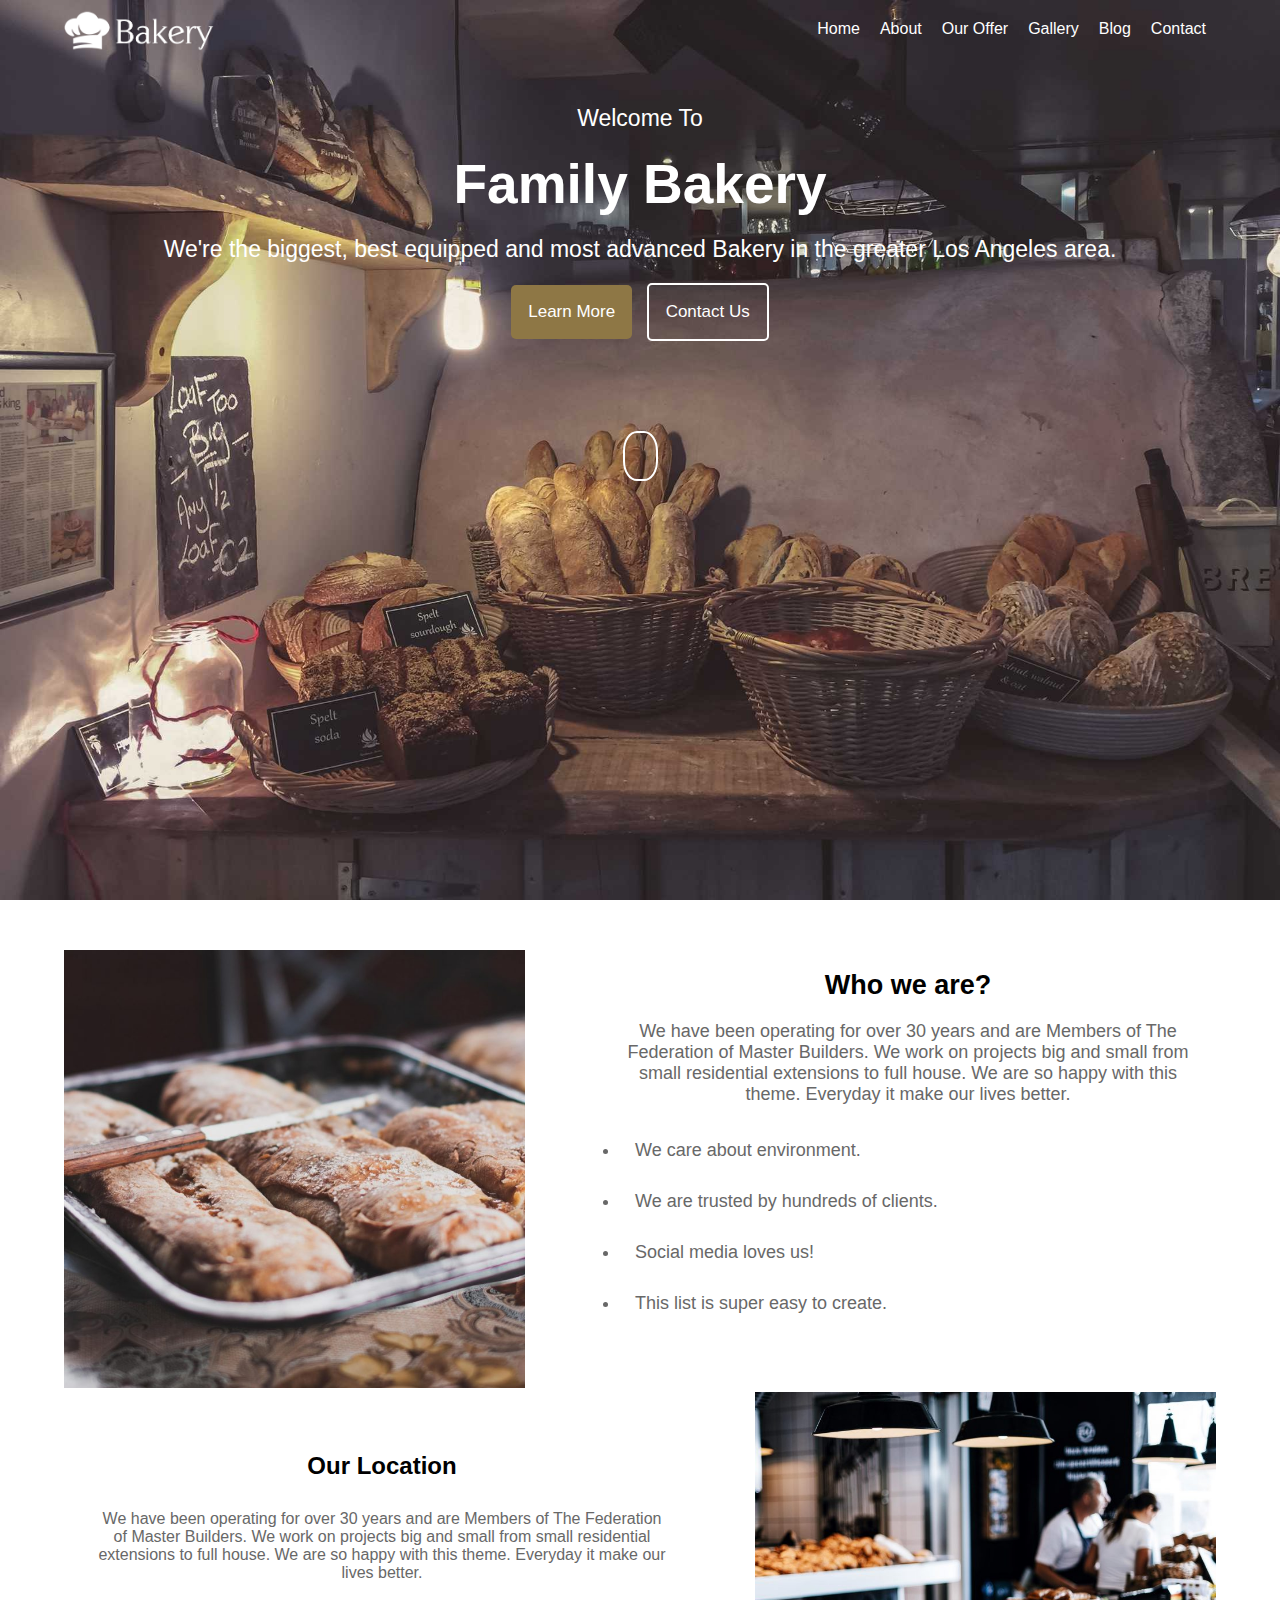
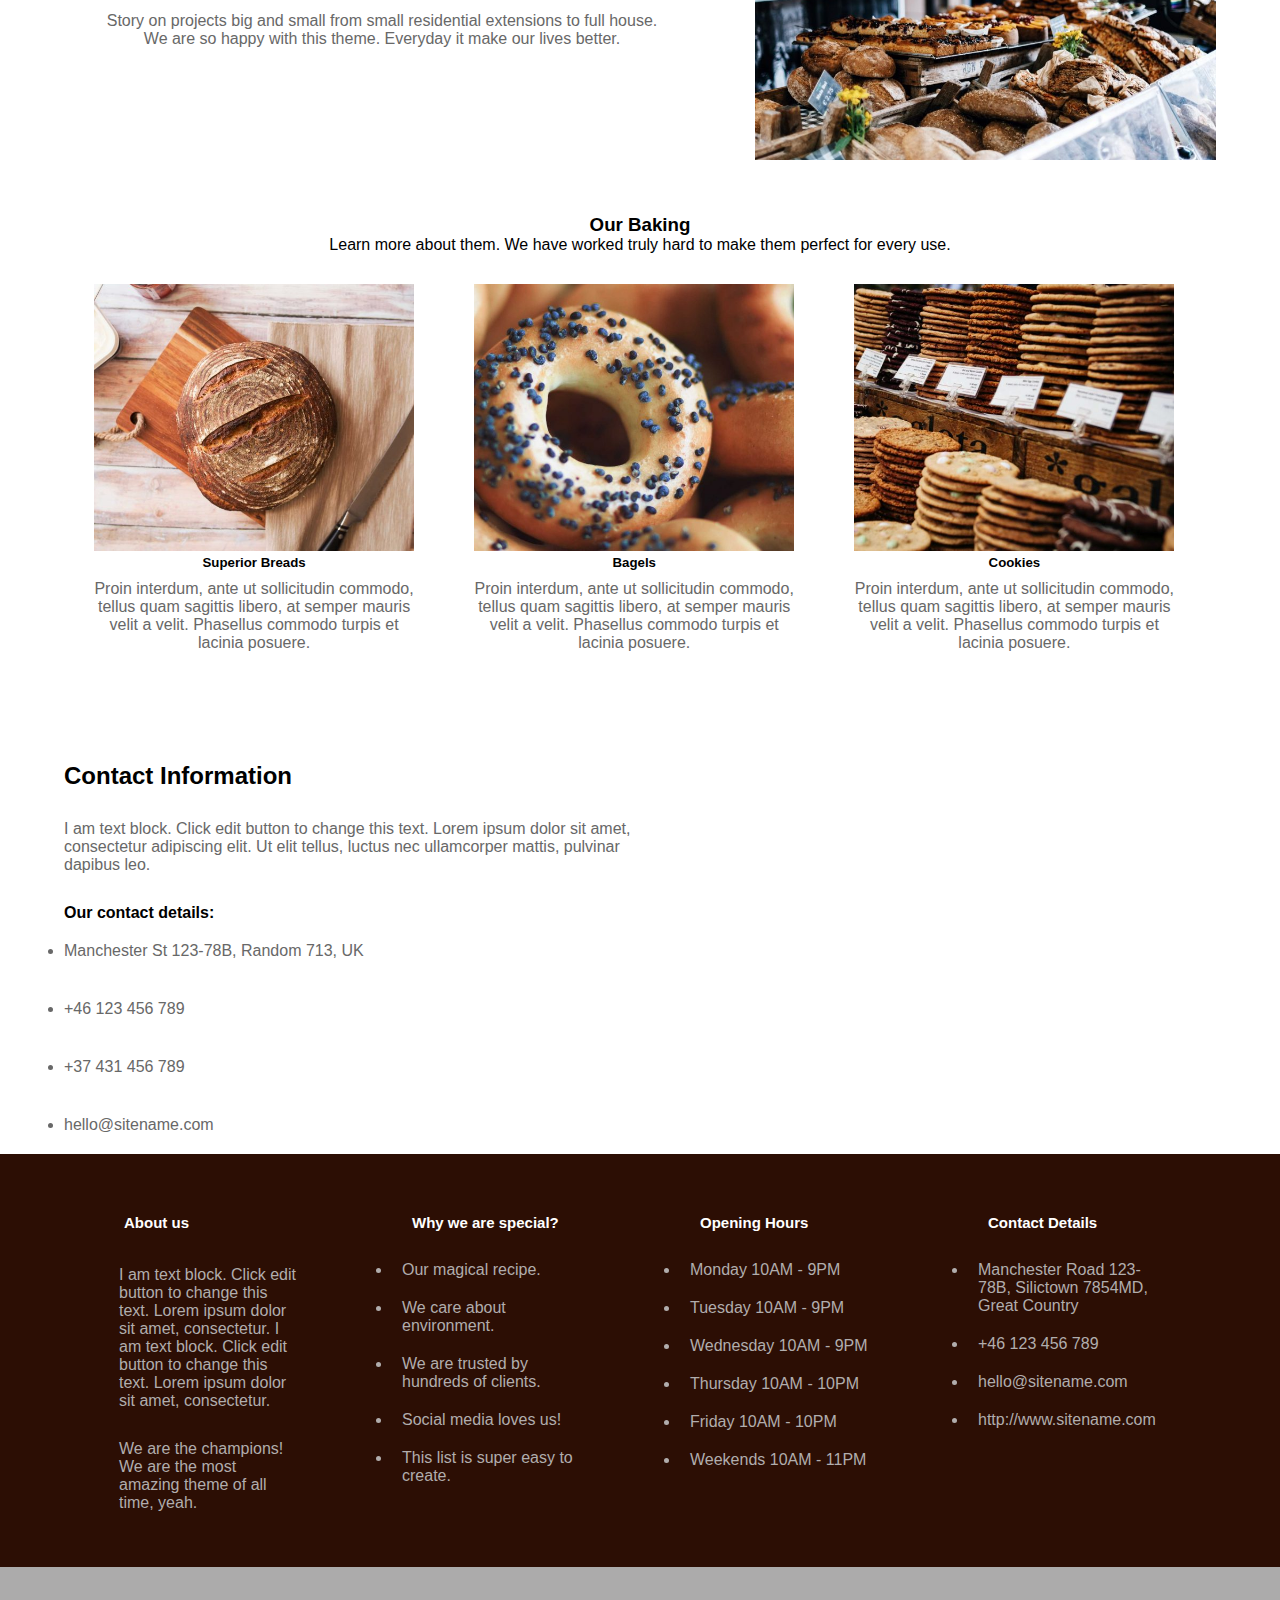
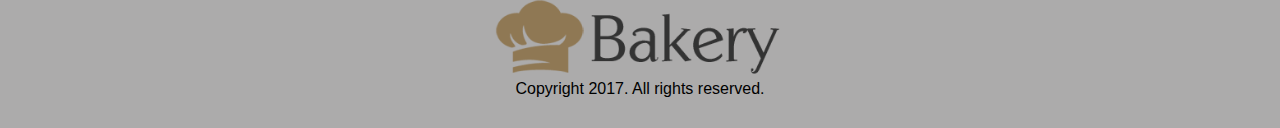
<file: index.html>
<!DOCTYPE html>
<html lang="en">
<head>
    <meta charset="UTF-8">
    <meta name="viewport" content="width=device-width, initial-scale=1.0">
    <link rel="stylesheet" href="./css/Bakery.css">
    <title>Document</title>
</head>
<body>
    <div class="home">
        <div class="nav">
            <div class="container">
                <div class="nav-logo">
                    <img src="./imges/bakery-light-1.png" alt="logo">
                </div>
                <div class="nav-link">
                    <ul>
                        <li><a href="#Home">Home</a></li>
                        <li><a href="#About">About</a></li>
                        <li><a href="#Offer">Our Offer</a></li>
                        <li><a href="#Gallery">Gallery</a></li>
                        <li><a href="#Blog">Blog</a></li>
                        <li><a href="#Contact">Contact</a></li>
                    </ul>
                </div>
                <div class="clr"></div>
            </div>
        </div>
        <div id="Home" class="home-page">
            <p>Welcome To</p>
            <h1>Family Bakery</h1>
            <p>We're the biggest, best equipped and most advanced Bakery in the greater Los Angeles area.</p>
            <button class="btn btn1">Learn More</button>
            <button class="btn btn2">Contact Us</button>
            <div class="scroll"></div>
        </div>
    </div>
    <div id="About" class="about">
        <div class="about-img">
            <img src="./imges/alexandru-stavrica-170390-800x760.jpg" alt="">
        </div>
        <div class="about-cap">
            <h2>Who we are?</h2>
            <p>We have been operating for over 30 years and are Members of The Federation of Master Builders. We work on projects big and small from small residential extensions to full house. We are so happy with this theme. Everyday it make our lives better.</p>
            <div class="about-list">
                <ul>
                    <li>We care about environment.</li>
                    <li>We are trusted by hundreds of clients.</li>
                    <li>Social media loves us!</li>
                    <li>This list is super easy to create.</li>
                </ul>
            </div>
        </div>
        <div class="clr"></div>
    </div>
    <div id="Offer" class="offer">
        <div class="offer-cap">
            <h2>Our Location</h2>
            <p class="space">We have been operating for over 30 years and are Members of The Federation of Master Builders. We work on projects big and small from small residential extensions to full house. We are so happy with this theme. Everyday it make our lives better.</p>
            <p>Story on projects big and small from small residential extensions to full house. We are so happy with this theme. Everyday it make our lives better.</p>
        </div>
        <div class="offer-img">
            <img src="./imges/full-2-800x640.jpg" alt="">
        </div>
        <div class="clr"></div>
    </div>
    <div id="Gallery" class="gallary">
        <h3>Our Baking</h3>
        <p>Learn more about them. We have worked truly hard to make them perfect for every use.</p>
        <div class="meals">
            <div class="meal">
                <div class="inner">
                    <img src="./imges/ben-garratt-134774-600x500.jpg" alt="">
                    <h5>Superior Breads</h5>
                    <p>Proin interdum, ante ut sollicitudin commodo, tellus quam sagittis libero, at semper mauris velit a velit. Phasellus commodo turpis et lacinia posuere.</p>
                    
                </div>
            </div>
            <div class="meal">
                <div class="inner">
                    <img src="./imges/stas-ovsky-123540-600x500.jpg" alt="">
                    <h5>Bagels</h5>
                    <p>Proin interdum, ante ut sollicitudin commodo, tellus quam sagittis libero, at semper mauris velit a velit. Phasellus commodo turpis et lacinia posuere.</p>                    
                </div>
            </div>
            <div class="meal">
                <div class="inner">
                    <img src="./imges/clem-onojeghuo-206832-600x500.jpg" alt="">
                    <h5>Cookies</h5>
                    <p>Proin interdum, ante ut sollicitudin commodo, tellus quam sagittis libero, at semper mauris velit a velit. Phasellus commodo turpis et lacinia posuere.</p>                    
                </div>
            </div>
        </div>
        <div class="clr"></div>
    </div>
    <div id="Blog" class="blog">
        <div class="blog-cap">
                <h2>Contact Information</h2>
                <p>I am text block. Click edit button to change this text. Lorem ipsum dolor sit amet, consectetur adipiscing elit. Ut elit tellus, luctus nec ullamcorper mattis, pulvinar dapibus leo.</p>
                <div class="about-list">
                    <ul>
                        <h4>Our contact details:</h4>
                        <li>Manchester St 123-78B, Random 713, UK</li>
                        <li>+46 123 456 789</li>
                        <li>+37 431 456 789</li>
                        <li>hello@sitename.com</li>
                    </ul>
                </div>
            </div>
        <div class="blog-map">
            <iframe src="https://www.google.com/maps/embed?pb=!1m18!1m12!1m3!1d1253.9680239576996!2d29.919008093048614!3d31.19928830723731!2m3!1f0!2f0!3f0!3m2!1i1024!2i768!4f13.1!3m3!1m2!1s0x14f5c385bf1e5013%3A0x45324ddbca5e0354!2z77iP2KfZhNmG2KfYr9mKINin2YTYo9mI2YTZitmF2KjZiiDYp9mE2LHZitin2LbZig!5e0!3m2!1sar!2seg!4v1724054716381!5m2!1sar!2seg" width="400" height="400" style="border:0;" allowfullscreen="" loading="lazy" referrerpolicy="no-referrer-when-downgrade"></iframe>
        </div>
        <div class="clr"></div>
    </div>
    <div id="Contact" class="contact">
        <div class="container">
            <div class="contact-row">
                <h5>About us</h5>
                <p>I am text block. Click edit button to change this text. Lorem ipsum dolor sit amet, consectetur. I am text block. Click edit button to change this text. Lorem ipsum dolor sit amet, consectetur.</p>
                <p>We are the champions! We are the most amazing theme of all time, yeah.</p>
            </div>
            <div class="contact-row">
                <ul>
                    <h5>Why we are special?</h5>
                    <li>Our magical recipe.</li>
                    <li>We care about environment.</li>
                    <li>We are trusted by hundreds of clients.</li>
                    <li>Social media loves us!</li>
                    <li>This list is super easy to create.</li>
                </ul>
            </div>
            <div class="contact-row">
                <ul>
                    <h5>Opening Hours</h5>
                    <li>Monday 10AM - 9PM</li>
                    <li>Tuesday 10AM - 9PM</li>
                    <li>Wednesday 10AM - 9PM</li>
                    <li>Thursday 10AM - 10PM</li>
                    <li>Friday 10AM - 10PM</li>
                    <li>Weekends 10AM - 11PM</li>
                </ul>
            </div>
            <div class="contact-row">
                <ul>
                    <h5>Contact Details</h5>
                    <li>Manchester Road 123-78B, Silictown 7854MD, Great Country</li>
                    <li>+46 123 456 789</li>
                    <li>hello@sitename.com</li>
                    <li>http://www.sitename.com</li>
                </ul>
            </div>
            <div class="clr"></div>
        </div>
    </div>
    <div class="info">
        <div class="info-cap">
            <img src="./imges/bakery-color.png" alt="">
            <p>Copyright 2017. All rights reserved.</p>
        </div>
    </div>
</body>
</html>
</file>
<file: css/Bakery.css>
/*<Home>*/
*{
    margin: 0;
    padding: 0;
    box-sizing: border-box;
}
.home{

    background-image: url(../imges/drew-coffman-1872.jpg);
    height: 100vh;
    background-size: 100% 100%;
    overflow: auto;
}
.home-page{

    text-align: center;
    color: white;
    margin-top: 50px;
    overflow: auto;
}
.nav-logo{
    width: 13%;
    float: left;
    margin-top: 10px;
}
.nav-logo img{
width: 100%
}

.nav-link ul{
    float: right;
    margin-top: 10px;
}
.nav-link ul li{
    list-style-type: none;
    float: left;
    padding: 15px;
}
.nav-link ul li a{
    color: white;
    text-decoration: none;
}
.clr{
    clear: both;
}
.container{
    width: 90%;
    margin: auto;
}
.home-page p{
    font-size: 23px;
}
.home-page h1{
    font-size: 55px;
    font-weight: bold;
    margin: 20px 0;
}
.home-page .btn{
    padding: 17px;
    border-radius: 5px;
    color: white;
    font-size: 17px;
    margin: 20px 5px;
}
.home-page .btn1{
    background-color: #8e7745;
    border-width: 0;
}
.home-page .btn1{
    background-color: #8e7745;
    border-width: 0;
}
.home-page .btn2{
    background-color: transparent;
    border: 2px solid white;
}
.scroll{
    width: 35px;
    height: 50px;
    border: 2px solid white;
    border-radius: 40%;
    margin: auto;
    margin-top: 70px;
}
/*<About>*/
.about{
    width: 90%;
    margin: auto;
    margin-top: 50px;
}
body{
    font-family: 'Segoe UI', Tahoma, Geneva, Verdana, sans-serif;
}
.about-img{
    width: 40%;
    float: left;
}
.about-img img{
    width: 100%;
}
.about-cap{
    width: 50%;
    float: right;
    font-size: 18px;
    text-align: center;
    margin-top: 20px;
    color: #686868;
    margin-right: 20px;
}
.about-cap h2{
    color: black;
}
.about-cap p{
    margin: 20px 0;
}
.about-list{
    text-align: left;
}
.about-list ul li{
    padding: 15px;
}
/*<Our-Offer>*/
.offer{
    width: 90%;
    margin: auto;
}
.offer-cap{
    width: 50%;
    float: left;
    text-align: center;
    margin: 60px 30px;
    color: #686868;

}
.offer-cap h2{
    color: black;
}
.offer-img{
    width: 40%;
    float: right;
}
.offer-img img{
    width: 100%;
}
.space{
    margin: 30px 0;
}
/*<Gallary>*/
.gallary{
    width: 90%;
    margin: auto;
    text-align: center;
    margin-top: 50px;
}
.meal{
    width: 33%;
    text-align: center;
    float: left;
}
.meal img{
    width: 100%;
}
.inner{
    padding: 30px;
}
.meal p{
    margin: 10px 0;
    color: #686868;
}
/*<Blog>*/
.blog{
    width: 90%;
    margin: auto;
    margin-top: 40px;
}
.blog p{
    color: #686868;
    padding: 30px 0;
}
.blog ul li{
    color: #686868;
    padding: 20px 0;
}
.blog-map{
    width: 40%;
    float: right;
}
.blog-cap{
    width: 50%;
    float: left;
    text-align: left;
    margin-top: 30px;
}
/*<contact>*/
.contact{
    background-color: rgb(44, 14, 4);
}
.container h5 {
    color: white;
font-size: 15px;
padding: 20px;
}
.container ul li{
    padding: 10px;
}
.contact-row{
    width: 25%;
    float: left;
    color: #b1adad;
    padding: 40px;
}
.contact-row p{
    padding: 15px;
}

/*<info>*/
.info{
    background-color: rgb(172, 171, 171);
}
.info-cap{
    margin: auto;
    text-align: center;
    width: 50%;
    padding: 30px;
}
.info-cap img{
    width: 50%;
}
</file>
